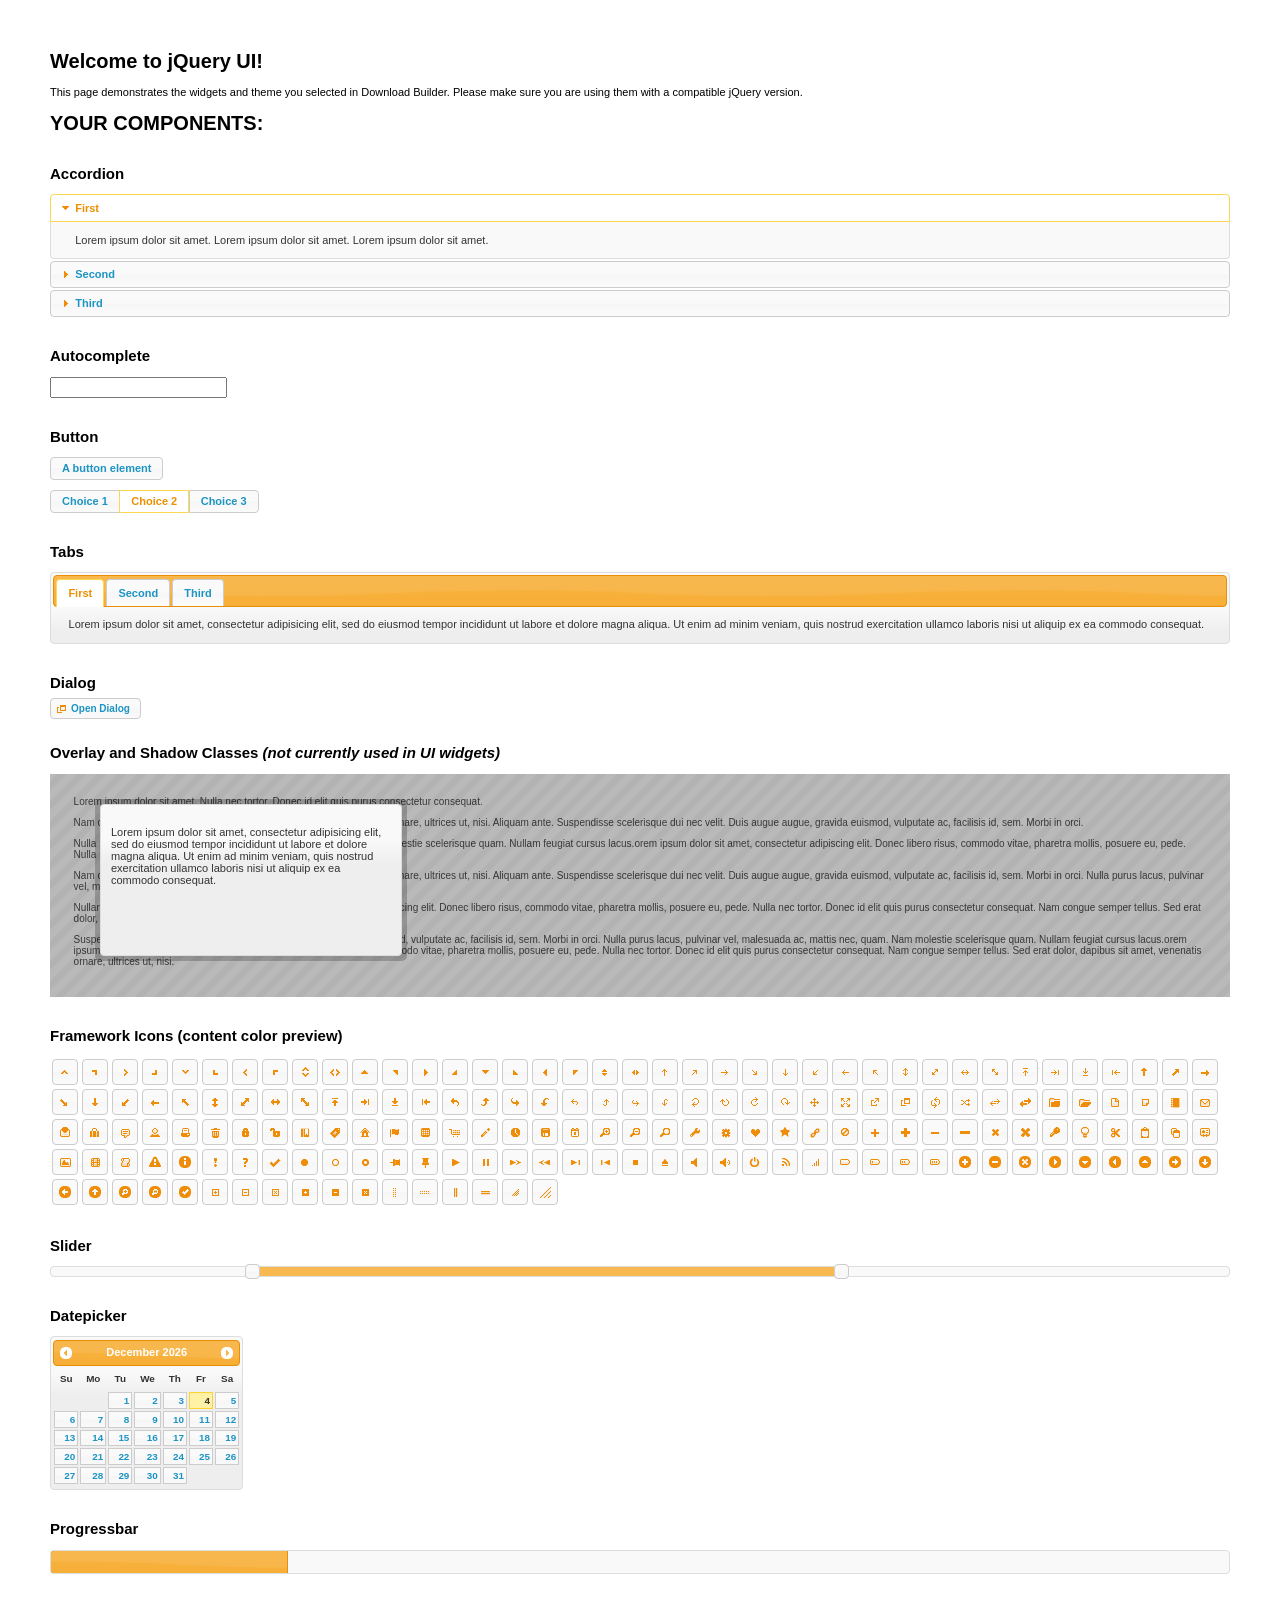
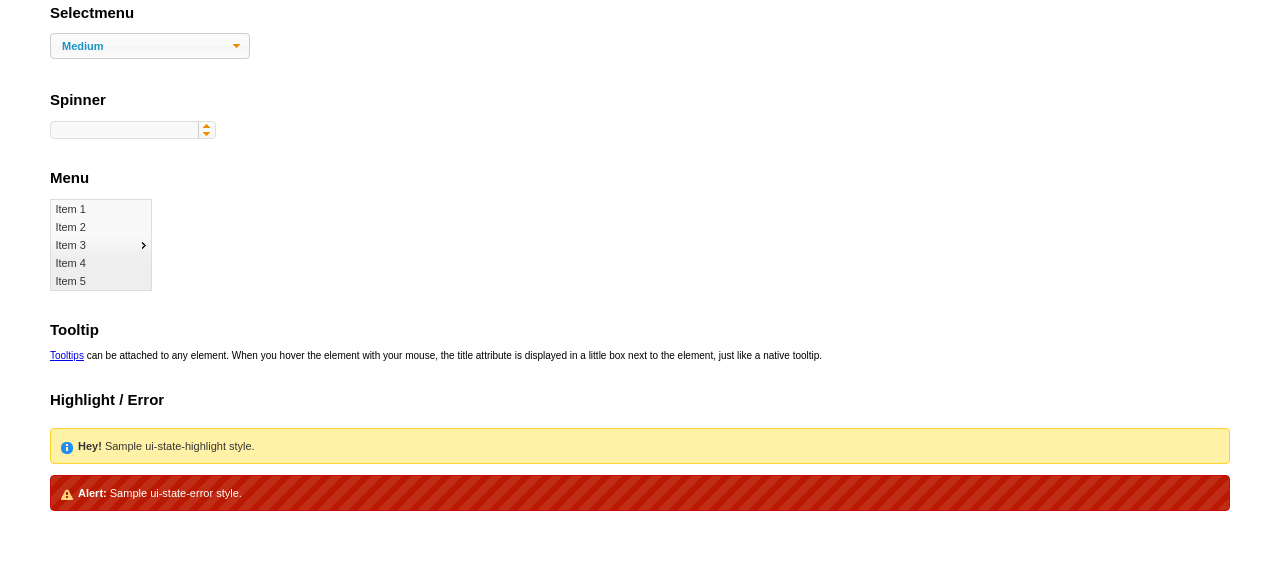
<file: target/search/resources/js/jquery-ui-1.11.4.custom/index.html>
<!doctype html>
<html lang="us">
<head>
	<meta charset="utf-8">
	<title>jQuery UI Example Page</title>
	<link href="jquery-ui.css" rel="stylesheet">
	<style>
	body{
		font: 62.5% "Trebuchet MS", sans-serif;
		margin: 50px;
	}
	.demoHeaders {
		margin-top: 2em;
	}
	#dialog-link {
		padding: .4em 1em .4em 20px;
		text-decoration: none;
		position: relative;
	}
	#dialog-link span.ui-icon {
		margin: 0 5px 0 0;
		position: absolute;
		left: .2em;
		top: 50%;
		margin-top: -8px;
	}
	#icons {
		margin: 0;
		padding: 0;
	}
	#icons li {
		margin: 2px;
		position: relative;
		padding: 4px 0;
		cursor: pointer;
		float: left;
		list-style: none;
	}
	#icons span.ui-icon {
		float: left;
		margin: 0 4px;
	}
	.fakewindowcontain .ui-widget-overlay {
		position: absolute;
	}
	select {
		width: 200px;
	}
	</style>
</head>
<body>

<h1>Welcome to jQuery UI!</h1>

<div class="ui-widget">
	<p>This page demonstrates the widgets and theme you selected in Download Builder. Please make sure you are using them with a compatible jQuery version.</p>
</div>

<h1>YOUR COMPONENTS:</h1>


<!-- Accordion -->
<h2 class="demoHeaders">Accordion</h2>
<div id="accordion">
	<h3>First</h3>
	<div>Lorem ipsum dolor sit amet. Lorem ipsum dolor sit amet. Lorem ipsum dolor sit amet.</div>
	<h3>Second</h3>
	<div>Phasellus mattis tincidunt nibh.</div>
	<h3>Third</h3>
	<div>Nam dui erat, auctor a, dignissim quis.</div>
</div>



<!-- Autocomplete -->
<h2 class="demoHeaders">Autocomplete</h2>
<div>
	<input id="autocomplete" title="type &quot;a&quot;">
</div>



<!-- Button -->
<h2 class="demoHeaders">Button</h2>
<button id="button">A button element</button>
<form style="margin-top: 1em;">
	<div id="radioset">
		<input type="radio" id="radio1" name="radio"><label for="radio1">Choice 1</label>
		<input type="radio" id="radio2" name="radio" checked="checked"><label for="radio2">Choice 2</label>
		<input type="radio" id="radio3" name="radio"><label for="radio3">Choice 3</label>
	</div>
</form>



<!-- Tabs -->
<h2 class="demoHeaders">Tabs</h2>
<div id="tabs">
	<ul>
		<li><a href="#tabs-1">First</a></li>
		<li><a href="#tabs-2">Second</a></li>
		<li><a href="#tabs-3">Third</a></li>
	</ul>
	<div id="tabs-1">Lorem ipsum dolor sit amet, consectetur adipisicing elit, sed do eiusmod tempor incididunt ut labore et dolore magna aliqua. Ut enim ad minim veniam, quis nostrud exercitation ullamco laboris nisi ut aliquip ex ea commodo consequat.</div>
	<div id="tabs-2">Phasellus mattis tincidunt nibh. Cras orci urna, blandit id, pretium vel, aliquet ornare, felis. Maecenas scelerisque sem non nisl. Fusce sed lorem in enim dictum bibendum.</div>
	<div id="tabs-3">Nam dui erat, auctor a, dignissim quis, sollicitudin eu, felis. Pellentesque nisi urna, interdum eget, sagittis et, consequat vestibulum, lacus. Mauris porttitor ullamcorper augue.</div>
</div>



<!-- Dialog NOTE: Dialog is not generated by UI in this demo so it can be visually styled in themeroller-->
<h2 class="demoHeaders">Dialog</h2>
<p><a href="#" id="dialog-link" class="ui-state-default ui-corner-all"><span class="ui-icon ui-icon-newwin"></span>Open Dialog</a></p>

<h2 class="demoHeaders">Overlay and Shadow Classes <em>(not currently used in UI widgets)</em></h2>
<div style="position: relative; width: 96%; height: 200px; padding:1% 2%; overflow:hidden;" class="fakewindowcontain">
	<p>Lorem ipsum dolor sit amet,  Nulla nec tortor. Donec id elit quis purus consectetur consequat. </p><p>Nam congue semper tellus. Sed erat dolor, dapibus sit amet, venenatis ornare, ultrices ut, nisi. Aliquam ante. Suspendisse scelerisque dui nec velit. Duis augue augue, gravida euismod, vulputate ac, facilisis id, sem. Morbi in orci. </p><p>Nulla purus lacus, pulvinar vel, malesuada ac, mattis nec, quam. Nam molestie scelerisque quam. Nullam feugiat cursus lacus.orem ipsum dolor sit amet, consectetur adipiscing elit. Donec libero risus, commodo vitae, pharetra mollis, posuere eu, pede. Nulla nec tortor. Donec id elit quis purus consectetur consequat. </p><p>Nam congue semper tellus. Sed erat dolor, dapibus sit amet, venenatis ornare, ultrices ut, nisi. Aliquam ante. Suspendisse scelerisque dui nec velit. Duis augue augue, gravida euismod, vulputate ac, facilisis id, sem. Morbi in orci. Nulla purus lacus, pulvinar vel, malesuada ac, mattis nec, quam. Nam molestie scelerisque quam. </p><p>Nullam feugiat cursus lacus.orem ipsum dolor sit amet, consectetur adipiscing elit. Donec libero risus, commodo vitae, pharetra mollis, posuere eu, pede. Nulla nec tortor. Donec id elit quis purus consectetur consequat. Nam congue semper tellus. Sed erat dolor, dapibus sit amet, venenatis ornare, ultrices ut, nisi. Aliquam ante. </p><p>Suspendisse scelerisque dui nec velit. Duis augue augue, gravida euismod, vulputate ac, facilisis id, sem. Morbi in orci. Nulla purus lacus, pulvinar vel, malesuada ac, mattis nec, quam. Nam molestie scelerisque quam. Nullam feugiat cursus lacus.orem ipsum dolor sit amet, consectetur adipiscing elit. Donec libero risus, commodo vitae, pharetra mollis, posuere eu, pede. Nulla nec tortor. Donec id elit quis purus consectetur consequat. Nam congue semper tellus. Sed erat dolor, dapibus sit amet, venenatis ornare, ultrices ut, nisi. </p>

	<!-- ui-dialog -->
	<div class="ui-overlay"><div class="ui-widget-overlay"></div><div class="ui-widget-shadow ui-corner-all" style="width: 302px; height: 152px; position: absolute; left: 50px; top: 30px;"></div></div>
	<div style="position: absolute; width: 280px; height: 130px;left: 50px; top: 30px; padding: 10px;" class="ui-widget ui-widget-content ui-corner-all">
		<div class="ui-dialog-content ui-widget-content" style="background: none; border: 0;">
			<p>Lorem ipsum dolor sit amet, consectetur adipisicing elit, sed do eiusmod tempor incididunt ut labore et dolore magna aliqua. Ut enim ad minim veniam, quis nostrud exercitation ullamco laboris nisi ut aliquip ex ea commodo consequat.</p>
		</div>
	</div>

</div>

<!-- ui-dialog -->
<div id="dialog" title="Dialog Title">
	<p>Lorem ipsum dolor sit amet, consectetur adipisicing elit, sed do eiusmod tempor incididunt ut labore et dolore magna aliqua. Ut enim ad minim veniam, quis nostrud exercitation ullamco laboris nisi ut aliquip ex ea commodo consequat.</p>
</div>



<h2 class="demoHeaders">Framework Icons (content color preview)</h2>
<ul id="icons" class="ui-widget ui-helper-clearfix">
	<li class="ui-state-default ui-corner-all" title=".ui-icon-carat-1-n"><span class="ui-icon ui-icon-carat-1-n"></span></li>
	<li class="ui-state-default ui-corner-all" title=".ui-icon-carat-1-ne"><span class="ui-icon ui-icon-carat-1-ne"></span></li>
	<li class="ui-state-default ui-corner-all" title=".ui-icon-carat-1-e"><span class="ui-icon ui-icon-carat-1-e"></span></li>
	<li class="ui-state-default ui-corner-all" title=".ui-icon-carat-1-se"><span class="ui-icon ui-icon-carat-1-se"></span></li>
	<li class="ui-state-default ui-corner-all" title=".ui-icon-carat-1-s"><span class="ui-icon ui-icon-carat-1-s"></span></li>
	<li class="ui-state-default ui-corner-all" title=".ui-icon-carat-1-sw"><span class="ui-icon ui-icon-carat-1-sw"></span></li>
	<li class="ui-state-default ui-corner-all" title=".ui-icon-carat-1-w"><span class="ui-icon ui-icon-carat-1-w"></span></li>
	<li class="ui-state-default ui-corner-all" title=".ui-icon-carat-1-nw"><span class="ui-icon ui-icon-carat-1-nw"></span></li>
	<li class="ui-state-default ui-corner-all" title=".ui-icon-carat-2-n-s"><span class="ui-icon ui-icon-carat-2-n-s"></span></li>
	<li class="ui-state-default ui-corner-all" title=".ui-icon-carat-2-e-w"><span class="ui-icon ui-icon-carat-2-e-w"></span></li>
	<li class="ui-state-default ui-corner-all" title=".ui-icon-triangle-1-n"><span class="ui-icon ui-icon-triangle-1-n"></span></li>
	<li class="ui-state-default ui-corner-all" title=".ui-icon-triangle-1-ne"><span class="ui-icon ui-icon-triangle-1-ne"></span></li>
	<li class="ui-state-default ui-corner-all" title=".ui-icon-triangle-1-e"><span class="ui-icon ui-icon-triangle-1-e"></span></li>
	<li class="ui-state-default ui-corner-all" title=".ui-icon-triangle-1-se"><span class="ui-icon ui-icon-triangle-1-se"></span></li>
	<li class="ui-state-default ui-corner-all" title=".ui-icon-triangle-1-s"><span class="ui-icon ui-icon-triangle-1-s"></span></li>
	<li class="ui-state-default ui-corner-all" title=".ui-icon-triangle-1-sw"><span class="ui-icon ui-icon-triangle-1-sw"></span></li>
	<li class="ui-state-default ui-corner-all" title=".ui-icon-triangle-1-w"><span class="ui-icon ui-icon-triangle-1-w"></span></li>
	<li class="ui-state-default ui-corner-all" title=".ui-icon-triangle-1-nw"><span class="ui-icon ui-icon-triangle-1-nw"></span></li>
	<li class="ui-state-default ui-corner-all" title=".ui-icon-triangle-2-n-s"><span class="ui-icon ui-icon-triangle-2-n-s"></span></li>
	<li class="ui-state-default ui-corner-all" title=".ui-icon-triangle-2-e-w"><span class="ui-icon ui-icon-triangle-2-e-w"></span></li>
	<li class="ui-state-default ui-corner-all" title=".ui-icon-arrow-1-n"><span class="ui-icon ui-icon-arrow-1-n"></span></li>
	<li class="ui-state-default ui-corner-all" title=".ui-icon-arrow-1-ne"><span class="ui-icon ui-icon-arrow-1-ne"></span></li>
	<li class="ui-state-default ui-corner-all" title=".ui-icon-arrow-1-e"><span class="ui-icon ui-icon-arrow-1-e"></span></li>
	<li class="ui-state-default ui-corner-all" title=".ui-icon-arrow-1-se"><span class="ui-icon ui-icon-arrow-1-se"></span></li>
	<li class="ui-state-default ui-corner-all" title=".ui-icon-arrow-1-s"><span class="ui-icon ui-icon-arrow-1-s"></span></li>
	<li class="ui-state-default ui-corner-all" title=".ui-icon-arrow-1-sw"><span class="ui-icon ui-icon-arrow-1-sw"></span></li>
	<li class="ui-state-default ui-corner-all" title=".ui-icon-arrow-1-w"><span class="ui-icon ui-icon-arrow-1-w"></span></li>
	<li class="ui-state-default ui-corner-all" title=".ui-icon-arrow-1-nw"><span class="ui-icon ui-icon-arrow-1-nw"></span></li>
	<li class="ui-state-default ui-corner-all" title=".ui-icon-arrow-2-n-s"><span class="ui-icon ui-icon-arrow-2-n-s"></span></li>
	<li class="ui-state-default ui-corner-all" title=".ui-icon-arrow-2-ne-sw"><span class="ui-icon ui-icon-arrow-2-ne-sw"></span></li>
	<li class="ui-state-default ui-corner-all" title=".ui-icon-arrow-2-e-w"><span class="ui-icon ui-icon-arrow-2-e-w"></span></li>
	<li class="ui-state-default ui-corner-all" title=".ui-icon-arrow-2-se-nw"><span class="ui-icon ui-icon-arrow-2-se-nw"></span></li>
	<li class="ui-state-default ui-corner-all" title=".ui-icon-arrowstop-1-n"><span class="ui-icon ui-icon-arrowstop-1-n"></span></li>
	<li class="ui-state-default ui-corner-all" title=".ui-icon-arrowstop-1-e"><span class="ui-icon ui-icon-arrowstop-1-e"></span></li>
	<li class="ui-state-default ui-corner-all" title=".ui-icon-arrowstop-1-s"><span class="ui-icon ui-icon-arrowstop-1-s"></span></li>
	<li class="ui-state-default ui-corner-all" title=".ui-icon-arrowstop-1-w"><span class="ui-icon ui-icon-arrowstop-1-w"></span></li>
	<li class="ui-state-default ui-corner-all" title=".ui-icon-arrowthick-1-n"><span class="ui-icon ui-icon-arrowthick-1-n"></span></li>
	<li class="ui-state-default ui-corner-all" title=".ui-icon-arrowthick-1-ne"><span class="ui-icon ui-icon-arrowthick-1-ne"></span></li>
	<li class="ui-state-default ui-corner-all" title=".ui-icon-arrowthick-1-e"><span class="ui-icon ui-icon-arrowthick-1-e"></span></li>
	<li class="ui-state-default ui-corner-all" title=".ui-icon-arrowthick-1-se"><span class="ui-icon ui-icon-arrowthick-1-se"></span></li>
	<li class="ui-state-default ui-corner-all" title=".ui-icon-arrowthick-1-s"><span class="ui-icon ui-icon-arrowthick-1-s"></span></li>
	<li class="ui-state-default ui-corner-all" title=".ui-icon-arrowthick-1-sw"><span class="ui-icon ui-icon-arrowthick-1-sw"></span></li>
	<li class="ui-state-default ui-corner-all" title=".ui-icon-arrowthick-1-w"><span class="ui-icon ui-icon-arrowthick-1-w"></span></li>
	<li class="ui-state-default ui-corner-all" title=".ui-icon-arrowthick-1-nw"><span class="ui-icon ui-icon-arrowthick-1-nw"></span></li>
	<li class="ui-state-default ui-corner-all" title=".ui-icon-arrowthick-2-n-s"><span class="ui-icon ui-icon-arrowthick-2-n-s"></span></li>
	<li class="ui-state-default ui-corner-all" title=".ui-icon-arrowthick-2-ne-sw"><span class="ui-icon ui-icon-arrowthick-2-ne-sw"></span></li>
	<li class="ui-state-default ui-corner-all" title=".ui-icon-arrowthick-2-e-w"><span class="ui-icon ui-icon-arrowthick-2-e-w"></span></li>
	<li class="ui-state-default ui-corner-all" title=".ui-icon-arrowthick-2-se-nw"><span class="ui-icon ui-icon-arrowthick-2-se-nw"></span></li>
	<li class="ui-state-default ui-corner-all" title=".ui-icon-arrowthickstop-1-n"><span class="ui-icon ui-icon-arrowthickstop-1-n"></span></li>
	<li class="ui-state-default ui-corner-all" title=".ui-icon-arrowthickstop-1-e"><span class="ui-icon ui-icon-arrowthickstop-1-e"></span></li>
	<li class="ui-state-default ui-corner-all" title=".ui-icon-arrowthickstop-1-s"><span class="ui-icon ui-icon-arrowthickstop-1-s"></span></li>
	<li class="ui-state-default ui-corner-all" title=".ui-icon-arrowthickstop-1-w"><span class="ui-icon ui-icon-arrowthickstop-1-w"></span></li>
	<li class="ui-state-default ui-corner-all" title=".ui-icon-arrowreturnthick-1-w"><span class="ui-icon ui-icon-arrowreturnthick-1-w"></span></li>
	<li class="ui-state-default ui-corner-all" title=".ui-icon-arrowreturnthick-1-n"><span class="ui-icon ui-icon-arrowreturnthick-1-n"></span></li>
	<li class="ui-state-default ui-corner-all" title=".ui-icon-arrowreturnthick-1-e"><span class="ui-icon ui-icon-arrowreturnthick-1-e"></span></li>
	<li class="ui-state-default ui-corner-all" title=".ui-icon-arrowreturnthick-1-s"><span class="ui-icon ui-icon-arrowreturnthick-1-s"></span></li>
	<li class="ui-state-default ui-corner-all" title=".ui-icon-arrowreturn-1-w"><span class="ui-icon ui-icon-arrowreturn-1-w"></span></li>
	<li class="ui-state-default ui-corner-all" title=".ui-icon-arrowreturn-1-n"><span class="ui-icon ui-icon-arrowreturn-1-n"></span></li>
	<li class="ui-state-default ui-corner-all" title=".ui-icon-arrowreturn-1-e"><span class="ui-icon ui-icon-arrowreturn-1-e"></span></li>
	<li class="ui-state-default ui-corner-all" title=".ui-icon-arrowreturn-1-s"><span class="ui-icon ui-icon-arrowreturn-1-s"></span></li>
	<li class="ui-state-default ui-corner-all" title=".ui-icon-arrowrefresh-1-w"><span class="ui-icon ui-icon-arrowrefresh-1-w"></span></li>
	<li class="ui-state-default ui-corner-all" title=".ui-icon-arrowrefresh-1-n"><span class="ui-icon ui-icon-arrowrefresh-1-n"></span></li>
	<li class="ui-state-default ui-corner-all" title=".ui-icon-arrowrefresh-1-e"><span class="ui-icon ui-icon-arrowrefresh-1-e"></span></li>
	<li class="ui-state-default ui-corner-all" title=".ui-icon-arrowrefresh-1-s"><span class="ui-icon ui-icon-arrowrefresh-1-s"></span></li>
	<li class="ui-state-default ui-corner-all" title=".ui-icon-arrow-4"><span class="ui-icon ui-icon-arrow-4"></span></li>
	<li class="ui-state-default ui-corner-all" title=".ui-icon-arrow-4-diag"><span class="ui-icon ui-icon-arrow-4-diag"></span></li>
	<li class="ui-state-default ui-corner-all" title=".ui-icon-extlink"><span class="ui-icon ui-icon-extlink"></span></li>
	<li class="ui-state-default ui-corner-all" title=".ui-icon-newwin"><span class="ui-icon ui-icon-newwin"></span></li>
	<li class="ui-state-default ui-corner-all" title=".ui-icon-refresh"><span class="ui-icon ui-icon-refresh"></span></li>
	<li class="ui-state-default ui-corner-all" title=".ui-icon-shuffle"><span class="ui-icon ui-icon-shuffle"></span></li>
	<li class="ui-state-default ui-corner-all" title=".ui-icon-transfer-e-w"><span class="ui-icon ui-icon-transfer-e-w"></span></li>
	<li class="ui-state-default ui-corner-all" title=".ui-icon-transferthick-e-w"><span class="ui-icon ui-icon-transferthick-e-w"></span></li>
	<li class="ui-state-default ui-corner-all" title=".ui-icon-folder-collapsed"><span class="ui-icon ui-icon-folder-collapsed"></span></li>
	<li class="ui-state-default ui-corner-all" title=".ui-icon-folder-open"><span class="ui-icon ui-icon-folder-open"></span></li>
	<li class="ui-state-default ui-corner-all" title=".ui-icon-document"><span class="ui-icon ui-icon-document"></span></li>
	<li class="ui-state-default ui-corner-all" title=".ui-icon-document-b"><span class="ui-icon ui-icon-document-b"></span></li>
	<li class="ui-state-default ui-corner-all" title=".ui-icon-note"><span class="ui-icon ui-icon-note"></span></li>
	<li class="ui-state-default ui-corner-all" title=".ui-icon-mail-closed"><span class="ui-icon ui-icon-mail-closed"></span></li>
	<li class="ui-state-default ui-corner-all" title=".ui-icon-mail-open"><span class="ui-icon ui-icon-mail-open"></span></li>
	<li class="ui-state-default ui-corner-all" title=".ui-icon-suitcase"><span class="ui-icon ui-icon-suitcase"></span></li>
	<li class="ui-state-default ui-corner-all" title=".ui-icon-comment"><span class="ui-icon ui-icon-comment"></span></li>
	<li class="ui-state-default ui-corner-all" title=".ui-icon-person"><span class="ui-icon ui-icon-person"></span></li>
	<li class="ui-state-default ui-corner-all" title=".ui-icon-print"><span class="ui-icon ui-icon-print"></span></li>
	<li class="ui-state-default ui-corner-all" title=".ui-icon-trash"><span class="ui-icon ui-icon-trash"></span></li>
	<li class="ui-state-default ui-corner-all" title=".ui-icon-locked"><span class="ui-icon ui-icon-locked"></span></li>
	<li class="ui-state-default ui-corner-all" title=".ui-icon-unlocked"><span class="ui-icon ui-icon-unlocked"></span></li>
	<li class="ui-state-default ui-corner-all" title=".ui-icon-bookmark"><span class="ui-icon ui-icon-bookmark"></span></li>
	<li class="ui-state-default ui-corner-all" title=".ui-icon-tag"><span class="ui-icon ui-icon-tag"></span></li>
	<li class="ui-state-default ui-corner-all" title=".ui-icon-home"><span class="ui-icon ui-icon-home"></span></li>
	<li class="ui-state-default ui-corner-all" title=".ui-icon-flag"><span class="ui-icon ui-icon-flag"></span></li>
	<li class="ui-state-default ui-corner-all" title=".ui-icon-calculator"><span class="ui-icon ui-icon-calculator"></span></li>
	<li class="ui-state-default ui-corner-all" title=".ui-icon-cart"><span class="ui-icon ui-icon-cart"></span></li>
	<li class="ui-state-default ui-corner-all" title=".ui-icon-pencil"><span class="ui-icon ui-icon-pencil"></span></li>
	<li class="ui-state-default ui-corner-all" title=".ui-icon-clock"><span class="ui-icon ui-icon-clock"></span></li>
	<li class="ui-state-default ui-corner-all" title=".ui-icon-disk"><span class="ui-icon ui-icon-disk"></span></li>
	<li class="ui-state-default ui-corner-all" title=".ui-icon-calendar"><span class="ui-icon ui-icon-calendar"></span></li>
	<li class="ui-state-default ui-corner-all" title=".ui-icon-zoomin"><span class="ui-icon ui-icon-zoomin"></span></li>
	<li class="ui-state-default ui-corner-all" title=".ui-icon-zoomout"><span class="ui-icon ui-icon-zoomout"></span></li>
	<li class="ui-state-default ui-corner-all" title=".ui-icon-search"><span class="ui-icon ui-icon-search"></span></li>
	<li class="ui-state-default ui-corner-all" title=".ui-icon-wrench"><span class="ui-icon ui-icon-wrench"></span></li>
	<li class="ui-state-default ui-corner-all" title=".ui-icon-gear"><span class="ui-icon ui-icon-gear"></span></li>
	<li class="ui-state-default ui-corner-all" title=".ui-icon-heart"><span class="ui-icon ui-icon-heart"></span></li>
	<li class="ui-state-default ui-corner-all" title=".ui-icon-star"><span class="ui-icon ui-icon-star"></span></li>
	<li class="ui-state-default ui-corner-all" title=".ui-icon-link"><span class="ui-icon ui-icon-link"></span></li>
	<li class="ui-state-default ui-corner-all" title=".ui-icon-cancel"><span class="ui-icon ui-icon-cancel"></span></li>
	<li class="ui-state-default ui-corner-all" title=".ui-icon-plus"><span class="ui-icon ui-icon-plus"></span></li>
	<li class="ui-state-default ui-corner-all" title=".ui-icon-plusthick"><span class="ui-icon ui-icon-plusthick"></span></li>
	<li class="ui-state-default ui-corner-all" title=".ui-icon-minus"><span class="ui-icon ui-icon-minus"></span></li>
	<li class="ui-state-default ui-corner-all" title=".ui-icon-minusthick"><span class="ui-icon ui-icon-minusthick"></span></li>
	<li class="ui-state-default ui-corner-all" title=".ui-icon-close"><span class="ui-icon ui-icon-close"></span></li>
	<li class="ui-state-default ui-corner-all" title=".ui-icon-closethick"><span class="ui-icon ui-icon-closethick"></span></li>
	<li class="ui-state-default ui-corner-all" title=".ui-icon-key"><span class="ui-icon ui-icon-key"></span></li>
	<li class="ui-state-default ui-corner-all" title=".ui-icon-lightbulb"><span class="ui-icon ui-icon-lightbulb"></span></li>
	<li class="ui-state-default ui-corner-all" title=".ui-icon-scissors"><span class="ui-icon ui-icon-scissors"></span></li>
	<li class="ui-state-default ui-corner-all" title=".ui-icon-clipboard"><span class="ui-icon ui-icon-clipboard"></span></li>
	<li class="ui-state-default ui-corner-all" title=".ui-icon-copy"><span class="ui-icon ui-icon-copy"></span></li>
	<li class="ui-state-default ui-corner-all" title=".ui-icon-contact"><span class="ui-icon ui-icon-contact"></span></li>
	<li class="ui-state-default ui-corner-all" title=".ui-icon-image"><span class="ui-icon ui-icon-image"></span></li>
	<li class="ui-state-default ui-corner-all" title=".ui-icon-video"><span class="ui-icon ui-icon-video"></span></li>
	<li class="ui-state-default ui-corner-all" title=".ui-icon-script"><span class="ui-icon ui-icon-script"></span></li>
	<li class="ui-state-default ui-corner-all" title=".ui-icon-alert"><span class="ui-icon ui-icon-alert"></span></li>
	<li class="ui-state-default ui-corner-all" title=".ui-icon-info"><span class="ui-icon ui-icon-info"></span></li>
	<li class="ui-state-default ui-corner-all" title=".ui-icon-notice"><span class="ui-icon ui-icon-notice"></span></li>
	<li class="ui-state-default ui-corner-all" title=".ui-icon-help"><span class="ui-icon ui-icon-help"></span></li>
	<li class="ui-state-default ui-corner-all" title=".ui-icon-check"><span class="ui-icon ui-icon-check"></span></li>
	<li class="ui-state-default ui-corner-all" title=".ui-icon-bullet"><span class="ui-icon ui-icon-bullet"></span></li>
	<li class="ui-state-default ui-corner-all" title=".ui-icon-radio-off"><span class="ui-icon ui-icon-radio-off"></span></li>
	<li class="ui-state-default ui-corner-all" title=".ui-icon-radio-on"><span class="ui-icon ui-icon-radio-on"></span></li>
	<li class="ui-state-default ui-corner-all" title=".ui-icon-pin-w"><span class="ui-icon ui-icon-pin-w"></span></li>
	<li class="ui-state-default ui-corner-all" title=".ui-icon-pin-s"><span class="ui-icon ui-icon-pin-s"></span></li>
	<li class="ui-state-default ui-corner-all" title=".ui-icon-play"><span class="ui-icon ui-icon-play"></span></li>
	<li class="ui-state-default ui-corner-all" title=".ui-icon-pause"><span class="ui-icon ui-icon-pause"></span></li>
	<li class="ui-state-default ui-corner-all" title=".ui-icon-seek-next"><span class="ui-icon ui-icon-seek-next"></span></li>
	<li class="ui-state-default ui-corner-all" title=".ui-icon-seek-prev"><span class="ui-icon ui-icon-seek-prev"></span></li>
	<li class="ui-state-default ui-corner-all" title=".ui-icon-seek-end"><span class="ui-icon ui-icon-seek-end"></span></li>
	<li class="ui-state-default ui-corner-all" title=".ui-icon-seek-first"><span class="ui-icon ui-icon-seek-first"></span></li>
	<li class="ui-state-default ui-corner-all" title=".ui-icon-stop"><span class="ui-icon ui-icon-stop"></span></li>
	<li class="ui-state-default ui-corner-all" title=".ui-icon-eject"><span class="ui-icon ui-icon-eject"></span></li>
	<li class="ui-state-default ui-corner-all" title=".ui-icon-volume-off"><span class="ui-icon ui-icon-volume-off"></span></li>
	<li class="ui-state-default ui-corner-all" title=".ui-icon-volume-on"><span class="ui-icon ui-icon-volume-on"></span></li>
	<li class="ui-state-default ui-corner-all" title=".ui-icon-power"><span class="ui-icon ui-icon-power"></span></li>
	<li class="ui-state-default ui-corner-all" title=".ui-icon-signal-diag"><span class="ui-icon ui-icon-signal-diag"></span></li>
	<li class="ui-state-default ui-corner-all" title=".ui-icon-signal"><span class="ui-icon ui-icon-signal"></span></li>
	<li class="ui-state-default ui-corner-all" title=".ui-icon-battery-0"><span class="ui-icon ui-icon-battery-0"></span></li>
	<li class="ui-state-default ui-corner-all" title=".ui-icon-battery-1"><span class="ui-icon ui-icon-battery-1"></span></li>
	<li class="ui-state-default ui-corner-all" title=".ui-icon-battery-2"><span class="ui-icon ui-icon-battery-2"></span></li>
	<li class="ui-state-default ui-corner-all" title=".ui-icon-battery-3"><span class="ui-icon ui-icon-battery-3"></span></li>
	<li class="ui-state-default ui-corner-all" title=".ui-icon-circle-plus"><span class="ui-icon ui-icon-circle-plus"></span></li>
	<li class="ui-state-default ui-corner-all" title=".ui-icon-circle-minus"><span class="ui-icon ui-icon-circle-minus"></span></li>
	<li class="ui-state-default ui-corner-all" title=".ui-icon-circle-close"><span class="ui-icon ui-icon-circle-close"></span></li>
	<li class="ui-state-default ui-corner-all" title=".ui-icon-circle-triangle-e"><span class="ui-icon ui-icon-circle-triangle-e"></span></li>
	<li class="ui-state-default ui-corner-all" title=".ui-icon-circle-triangle-s"><span class="ui-icon ui-icon-circle-triangle-s"></span></li>
	<li class="ui-state-default ui-corner-all" title=".ui-icon-circle-triangle-w"><span class="ui-icon ui-icon-circle-triangle-w"></span></li>
	<li class="ui-state-default ui-corner-all" title=".ui-icon-circle-triangle-n"><span class="ui-icon ui-icon-circle-triangle-n"></span></li>
	<li class="ui-state-default ui-corner-all" title=".ui-icon-circle-arrow-e"><span class="ui-icon ui-icon-circle-arrow-e"></span></li>
	<li class="ui-state-default ui-corner-all" title=".ui-icon-circle-arrow-s"><span class="ui-icon ui-icon-circle-arrow-s"></span></li>
	<li class="ui-state-default ui-corner-all" title=".ui-icon-circle-arrow-w"><span class="ui-icon ui-icon-circle-arrow-w"></span></li>
	<li class="ui-state-default ui-corner-all" title=".ui-icon-circle-arrow-n"><span class="ui-icon ui-icon-circle-arrow-n"></span></li>
	<li class="ui-state-default ui-corner-all" title=".ui-icon-circle-zoomin"><span class="ui-icon ui-icon-circle-zoomin"></span></li>
	<li class="ui-state-default ui-corner-all" title=".ui-icon-circle-zoomout"><span class="ui-icon ui-icon-circle-zoomout"></span></li>
	<li class="ui-state-default ui-corner-all" title=".ui-icon-circle-check"><span class="ui-icon ui-icon-circle-check"></span></li>
	<li class="ui-state-default ui-corner-all" title=".ui-icon-circlesmall-plus"><span class="ui-icon ui-icon-circlesmall-plus"></span></li>
	<li class="ui-state-default ui-corner-all" title=".ui-icon-circlesmall-minus"><span class="ui-icon ui-icon-circlesmall-minus"></span></li>
	<li class="ui-state-default ui-corner-all" title=".ui-icon-circlesmall-close"><span class="ui-icon ui-icon-circlesmall-close"></span></li>
	<li class="ui-state-default ui-corner-all" title=".ui-icon-squaresmall-plus"><span class="ui-icon ui-icon-squaresmall-plus"></span></li>
	<li class="ui-state-default ui-corner-all" title=".ui-icon-squaresmall-minus"><span class="ui-icon ui-icon-squaresmall-minus"></span></li>
	<li class="ui-state-default ui-corner-all" title=".ui-icon-squaresmall-close"><span class="ui-icon ui-icon-squaresmall-close"></span></li>
	<li class="ui-state-default ui-corner-all" title=".ui-icon-grip-dotted-vertical"><span class="ui-icon ui-icon-grip-dotted-vertical"></span></li>
	<li class="ui-state-default ui-corner-all" title=".ui-icon-grip-dotted-horizontal"><span class="ui-icon ui-icon-grip-dotted-horizontal"></span></li>
	<li class="ui-state-default ui-corner-all" title=".ui-icon-grip-solid-vertical"><span class="ui-icon ui-icon-grip-solid-vertical"></span></li>
	<li class="ui-state-default ui-corner-all" title=".ui-icon-grip-solid-horizontal"><span class="ui-icon ui-icon-grip-solid-horizontal"></span></li>
	<li class="ui-state-default ui-corner-all" title=".ui-icon-gripsmall-diagonal-se"><span class="ui-icon ui-icon-gripsmall-diagonal-se"></span></li>
	<li class="ui-state-default ui-corner-all" title=".ui-icon-grip-diagonal-se"><span class="ui-icon ui-icon-grip-diagonal-se"></span></li>
</ul>


<!-- Slider -->
<h2 class="demoHeaders">Slider</h2>
<div id="slider"></div>



<!-- Datepicker -->
<h2 class="demoHeaders">Datepicker</h2>
<div id="datepicker"></div>



<!-- Progressbar -->
<h2 class="demoHeaders">Progressbar</h2>
<div id="progressbar"></div>



<!-- Progressbar -->
<h2 class="demoHeaders">Selectmenu</h2>
<select id="selectmenu">
	<option>Slower</option>
	<option>Slow</option>
	<option selected="selected">Medium</option>
	<option>Fast</option>
	<option>Faster</option>
</select>



<!-- Spinner -->
<h2 class="demoHeaders">Spinner</h2>
<input id="spinner">



<!-- Menu -->
<h2 class="demoHeaders">Menu</h2>
<ul style="width:100px;" id="menu">
	<li>Item 1</li>
	<li>Item 2</li>
	<li>Item 3
		<ul>
			<li>Item 3-1</li>
			<li>Item 3-2</li>
			<li>Item 3-3</li>
			<li>Item 3-4</li>
			<li>Item 3-5</li>
		</ul>
	</li>
	<li>Item 4</li>
	<li>Item 5</li>
</ul>



<!-- Tooltip -->
<h2 class="demoHeaders">Tooltip</h2>
<p id="tooltip">
	<a href="#" title="That&apos;s what this widget is">Tooltips</a> can be attached to any element. When you hover
the element with your mouse, the title attribute is displayed in a little box next to the element, just like a native tooltip.
</p>


<!-- Highlight / Error -->
<h2 class="demoHeaders">Highlight / Error</h2>
<div class="ui-widget">
	<div class="ui-state-highlight ui-corner-all" style="margin-top: 20px; padding: 0 .7em;">
		<p><span class="ui-icon ui-icon-info" style="float: left; margin-right: .3em;"></span>
		<strong>Hey!</strong> Sample ui-state-highlight style.</p>
	</div>
</div>
<br>
<div class="ui-widget">
	<div class="ui-state-error ui-corner-all" style="padding: 0 .7em;">
		<p><span class="ui-icon ui-icon-alert" style="float: left; margin-right: .3em;"></span>
		<strong>Alert:</strong> Sample ui-state-error style.</p>
	</div>
</div>

<script src="external/jquery/jquery.js"></script>
<script src="jquery-ui.js"></script>
<script>

$( "#accordion" ).accordion();



var availableTags = [
	"ActionScript",
	"AppleScript",
	"Asp",
	"BASIC",
	"C",
	"C++",
	"Clojure",
	"COBOL",
	"ColdFusion",
	"Erlang",
	"Fortran",
	"Groovy",
	"Haskell",
	"Java",
	"JavaScript",
	"Lisp",
	"Perl",
	"PHP",
	"Python",
	"Ruby",
	"Scala",
	"Scheme"
];
$( "#autocomplete" ).autocomplete({
	source: availableTags
});



$( "#button" ).button();
$( "#radioset" ).buttonset();



$( "#tabs" ).tabs();



$( "#dialog" ).dialog({
	autoOpen: false,
	width: 400,
	buttons: [
		{
			text: "Ok",
			click: function() {
				$( this ).dialog( "close" );
			}
		},
		{
			text: "Cancel",
			click: function() {
				$( this ).dialog( "close" );
			}
		}
	]
});

// Link to open the dialog
$( "#dialog-link" ).click(function( event ) {
	$( "#dialog" ).dialog( "open" );
	event.preventDefault();
});



$( "#datepicker" ).datepicker({
	inline: true
});



$( "#slider" ).slider({
	range: true,
	values: [ 17, 67 ]
});



$( "#progressbar" ).progressbar({
	value: 20
});



$( "#spinner" ).spinner();



$( "#menu" ).menu();



$( "#tooltip" ).tooltip();



$( "#selectmenu" ).selectmenu();


// Hover states on the static widgets
$( "#dialog-link, #icons li" ).hover(
	function() {
		$( this ).addClass( "ui-state-hover" );
	},
	function() {
		$( this ).removeClass( "ui-state-hover" );
	}
);
</script>
</body>
</html>
</file>
